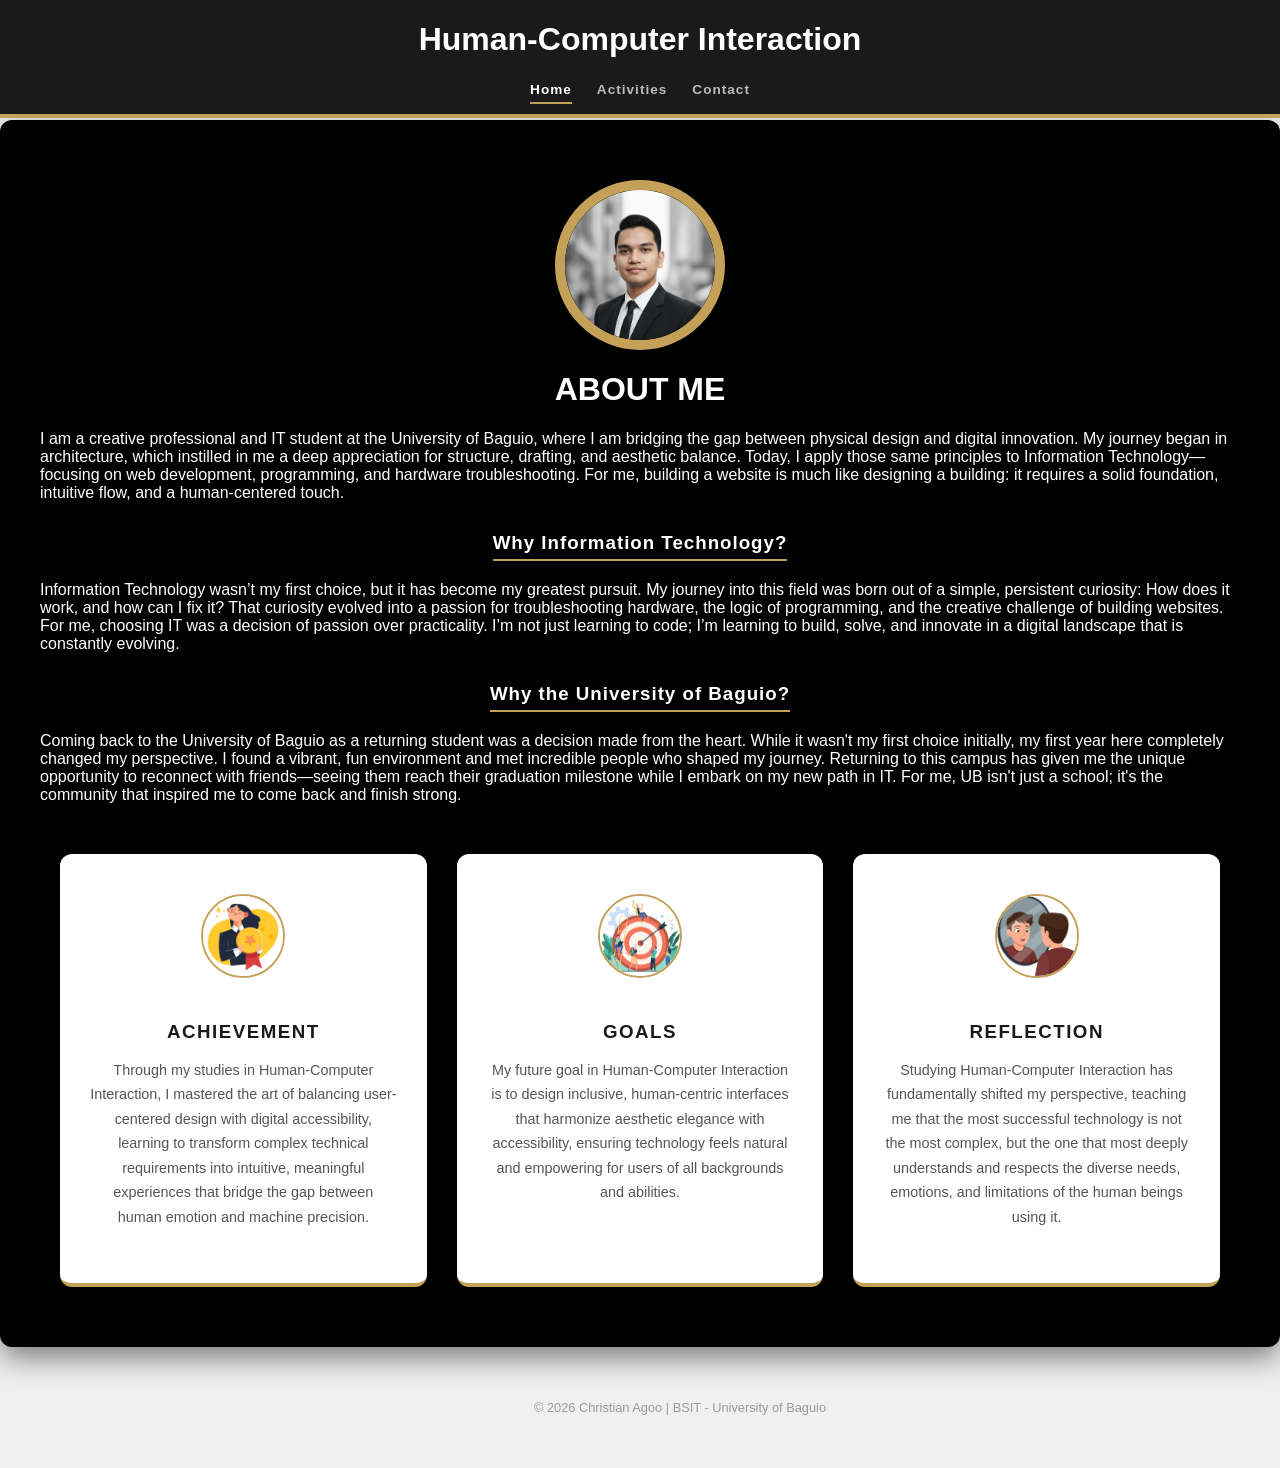
<file: index.html>
<!DOCTYPE html>
<html lang="en">
<head>
    <meta charset="UTF-8">
    <meta name="viewport" content="width=device-width, initial-scale=1.0">
    <title>About Me | Christian Agoo</title>
    <link rel="stylesheet" href="style.css">
</head>
<body>

    <header>
        <div class="container">
            <h1>Human-Computer Interaction</h1>
            <nav>
                <ul>
                    <li><a href="about.html" class="active">Home</a></li>
                    <li><a href="activities.html">Activities</a></li>
                    <li><a href="contact.html">Contact</a></li>
                </ul>
            </nav>
        </div>
    </header>

<main class="content-wrapper">
    <div class="content-box">
        <div class="image-container">
            <img src="Media.jpg" alt="Christian Agoo" class="profile-img">
        </div>

        <div class="text-content about-me-container">
            <h1>ABOUT ME</h1>
            <p>I am a creative professional and IT student at the University of Baguio, where I am bridging the gap between physical design and digital innovation. My journey began in architecture, which instilled in me a deep appreciation for structure, drafting, and aesthetic balance. Today, I apply those same principles to Information Technology—focusing on web development, programming, and hardware troubleshooting. For me, building a website is much like designing a building: it requires a solid foundation, intuitive flow, and a human-centered touch.</p>

            <h3>Why Information Technology?</h3> <p>Information Technology wasn’t my first choice, but it has become my greatest pursuit. My journey into this field was born out of a simple, persistent curiosity: How does it work, and how can I fix it? That curiosity evolved into a passion for troubleshooting hardware, the logic of programming, and the creative challenge of building websites. For me, choosing IT was a decision of passion over practicality. I’m not just learning to code; I’m learning to build, solve, and innovate in a digital landscape that is constantly evolving.</p>

            <h3>Why the University of Baguio?</h3> <p>Coming back to the University of Baguio as a returning student was a decision made from the heart. While it wasn't my first choice initially, my first year here completely changed my perspective. I found a vibrant, fun environment and met incredible people who shaped my journey. Returning to this campus has given me the unique opportunity to reconnect with friends—seeing them reach their graduation milestone while I embark on my new path in IT. For me, UB isn't just a school; it's the community that inspired me to come back and finish strong.</p>
        </div>
    </div>

    <div class="about-grid">
        <div class="about-card">
            <img src="Achievements.jpg" alt="Achievement" class="card-icon">
            <h3>Achievement</h3>
            <p>Through my studies in Human-Computer Interaction, I mastered the art of balancing user-centered design with digital accessibility, learning to transform complex technical requirements into intuitive, meaningful experiences that bridge the gap between human emotion and machine precision.</p>
        </div>

        <div class="about-card">
            <img src="Goals.jpg" alt="Goals" class="card-icon">
            <h3>Goals</h3>
            <p>My future goal in Human-Computer Interaction is to design inclusive, human-centric interfaces that harmonize aesthetic elegance with accessibility, ensuring technology feels natural and empowering for users of all backgrounds and abilities.</p>
        </div>

        <div class="about-card">
            <img src="Reflection.jpg" alt="Reflection" class="card-icon">
            <h3>Reflection</h3>
            <p>Studying Human-Computer Interaction has fundamentally shifted my perspective, teaching me that the most successful technology is not the most complex, but the one that most deeply understands and respects the diverse needs, emotions, and limitations of the human beings using it.</p>
        </div>
    </div>
    </main>

    <footer id="contact">
        <div class="container">
            <p>&copy; 2026 Christian Agoo | BSIT - University of Baguio</p>
        </div>
    </footer>

</body>
</html>
</file>
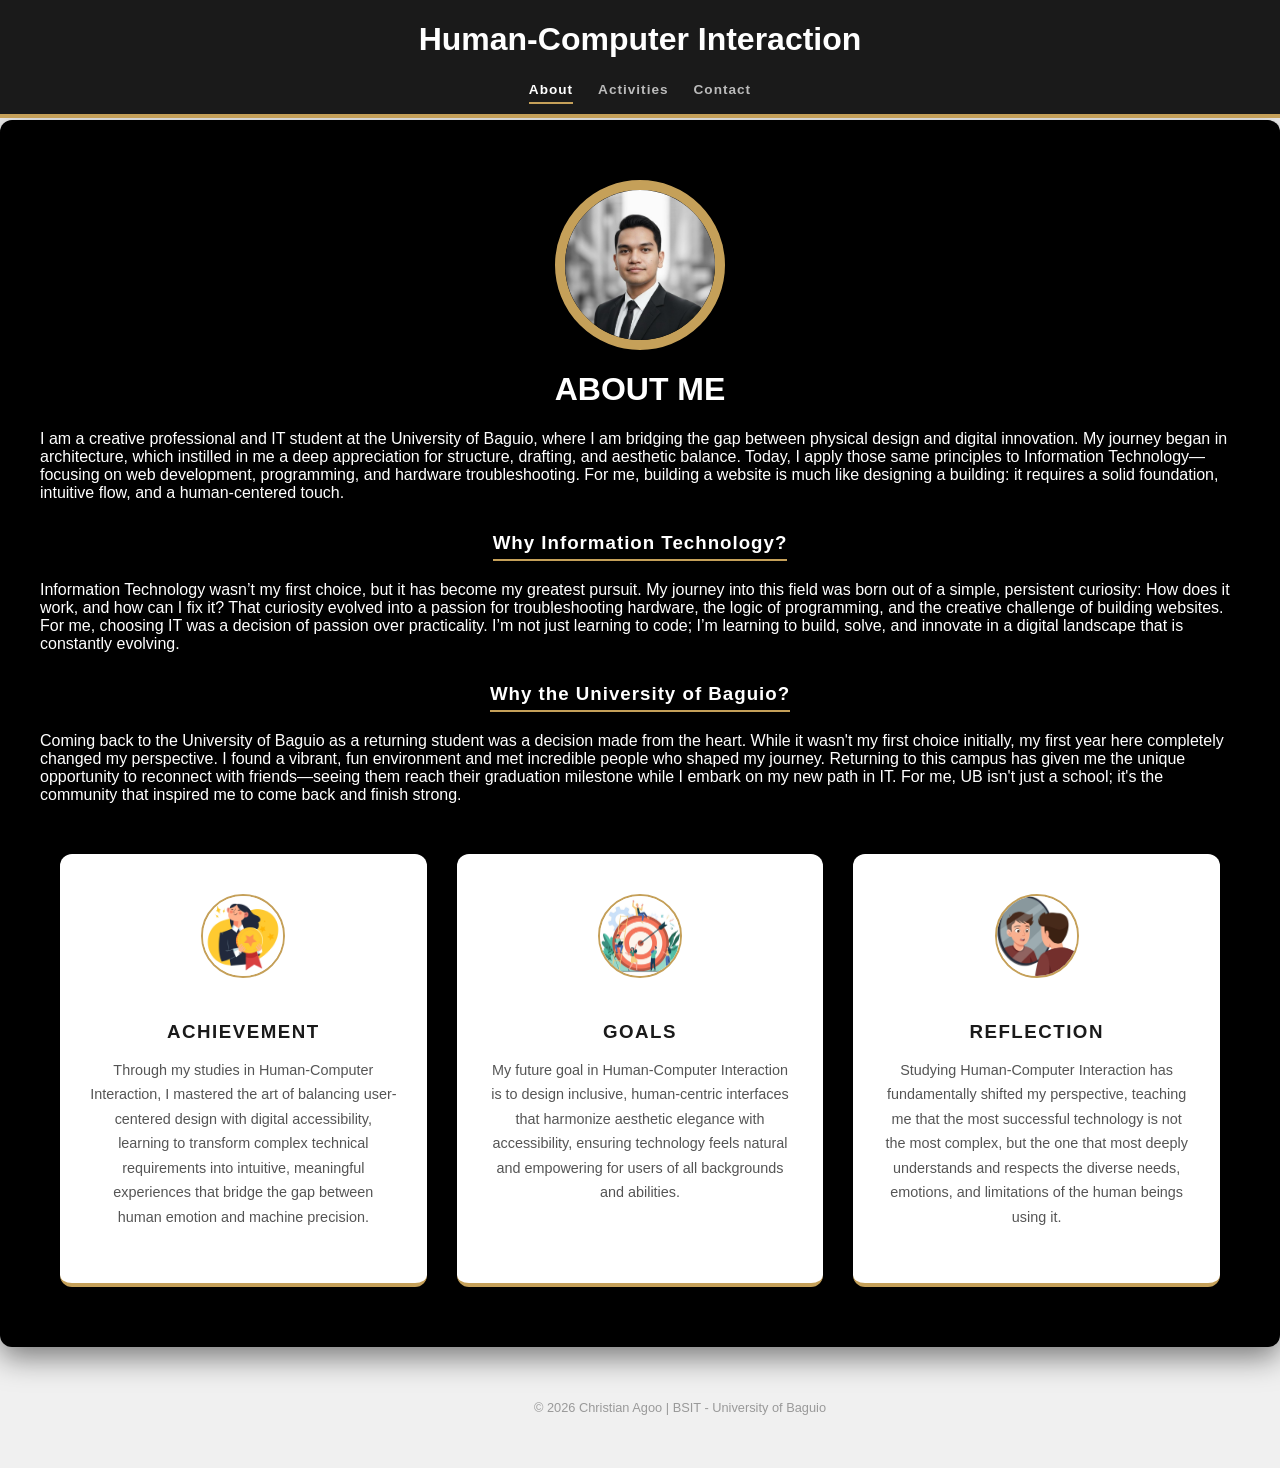
<file: about.html>
<!DOCTYPE html>
<html lang="en">
<head>
    <meta charset="UTF-8">
    <meta name="viewport" content="width=device-width, initial-scale=1.0">
    <title>About Me | Christian Agoo</title>
    <link rel="stylesheet" href="style.css">
</head>
<body>

    <header>
        <div class="container">
            <h1>Human-Computer Interaction</h1>
            <nav>
                <ul>
                    <li><a href="about.html" class="active">About</a></li>
                    <li><a href="activities.html">Activities</a></li>
                    <li><a href="contact.html">Contact</a></li>
                </ul>
            </nav>
        </div>
    </header>

<main class="content-wrapper">
    <div class="content-box">
        <div class="image-container">
            <img src="Media.jpg" alt="Christian Agoo" class="profile-img">
        </div>

        <div class="text-content about-me-container">
            <h1>ABOUT ME</h1>
            <p>I am a creative professional and IT student at the University of Baguio, where I am bridging the gap between physical design and digital innovation. My journey began in architecture, which instilled in me a deep appreciation for structure, drafting, and aesthetic balance. Today, I apply those same principles to Information Technology—focusing on web development, programming, and hardware troubleshooting. For me, building a website is much like designing a building: it requires a solid foundation, intuitive flow, and a human-centered touch.</p>

            <h3>Why Information Technology?</h3> <p>Information Technology wasn’t my first choice, but it has become my greatest pursuit. My journey into this field was born out of a simple, persistent curiosity: How does it work, and how can I fix it? That curiosity evolved into a passion for troubleshooting hardware, the logic of programming, and the creative challenge of building websites. For me, choosing IT was a decision of passion over practicality. I’m not just learning to code; I’m learning to build, solve, and innovate in a digital landscape that is constantly evolving.</p>

            <h3>Why the University of Baguio?</h3> <p>Coming back to the University of Baguio as a returning student was a decision made from the heart. While it wasn't my first choice initially, my first year here completely changed my perspective. I found a vibrant, fun environment and met incredible people who shaped my journey. Returning to this campus has given me the unique opportunity to reconnect with friends—seeing them reach their graduation milestone while I embark on my new path in IT. For me, UB isn't just a school; it's the community that inspired me to come back and finish strong.</p>
        </div>
    </div>

    <div class="about-grid">
        <div class="about-card">
            <img src="Achievements.jpg" alt="Achievement" class="card-icon">
            <h3>Achievement</h3>
            <p>Through my studies in Human-Computer Interaction, I mastered the art of balancing user-centered design with digital accessibility, learning to transform complex technical requirements into intuitive, meaningful experiences that bridge the gap between human emotion and machine precision.</p>
        </div>

        <div class="about-card">
            <img src="Goals.jpg" alt="Goals" class="card-icon">
            <h3>Goals</h3>
            <p>My future goal in Human-Computer Interaction is to design inclusive, human-centric interfaces that harmonize aesthetic elegance with accessibility, ensuring technology feels natural and empowering for users of all backgrounds and abilities.</p>
        </div>

        <div class="about-card">
            <img src="Reflection.jpg" alt="Reflection" class="card-icon">
            <h3>Reflection</h3>
            <p>Studying Human-Computer Interaction has fundamentally shifted my perspective, teaching me that the most successful technology is not the most complex, but the one that most deeply understands and respects the diverse needs, emotions, and limitations of the human beings using it.</p>
        </div>
    </div>
    </main>

    <footer id="contact">
        <div class="container">
            <p>&copy; 2026 Christian Agoo | BSIT - University of Baguio</p>
        </div>
    </footer>

</body>
</html>
</file>
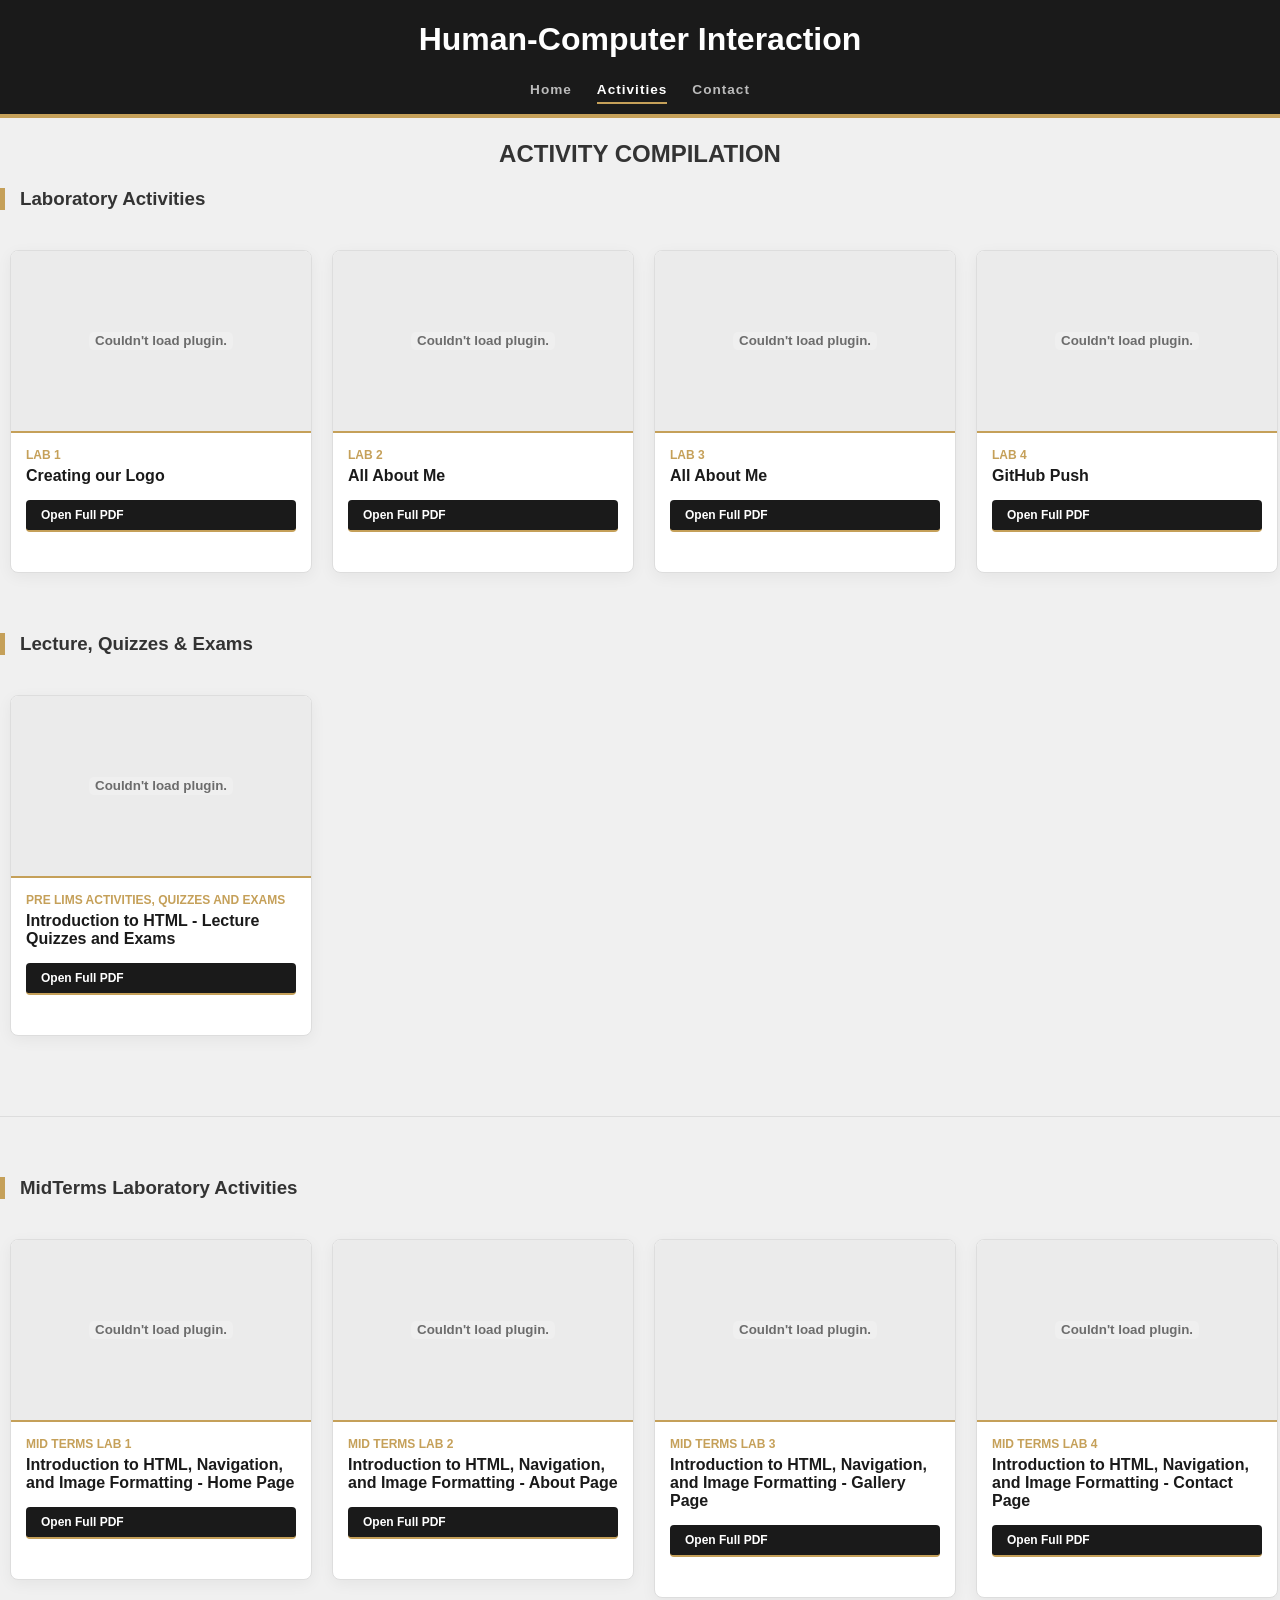
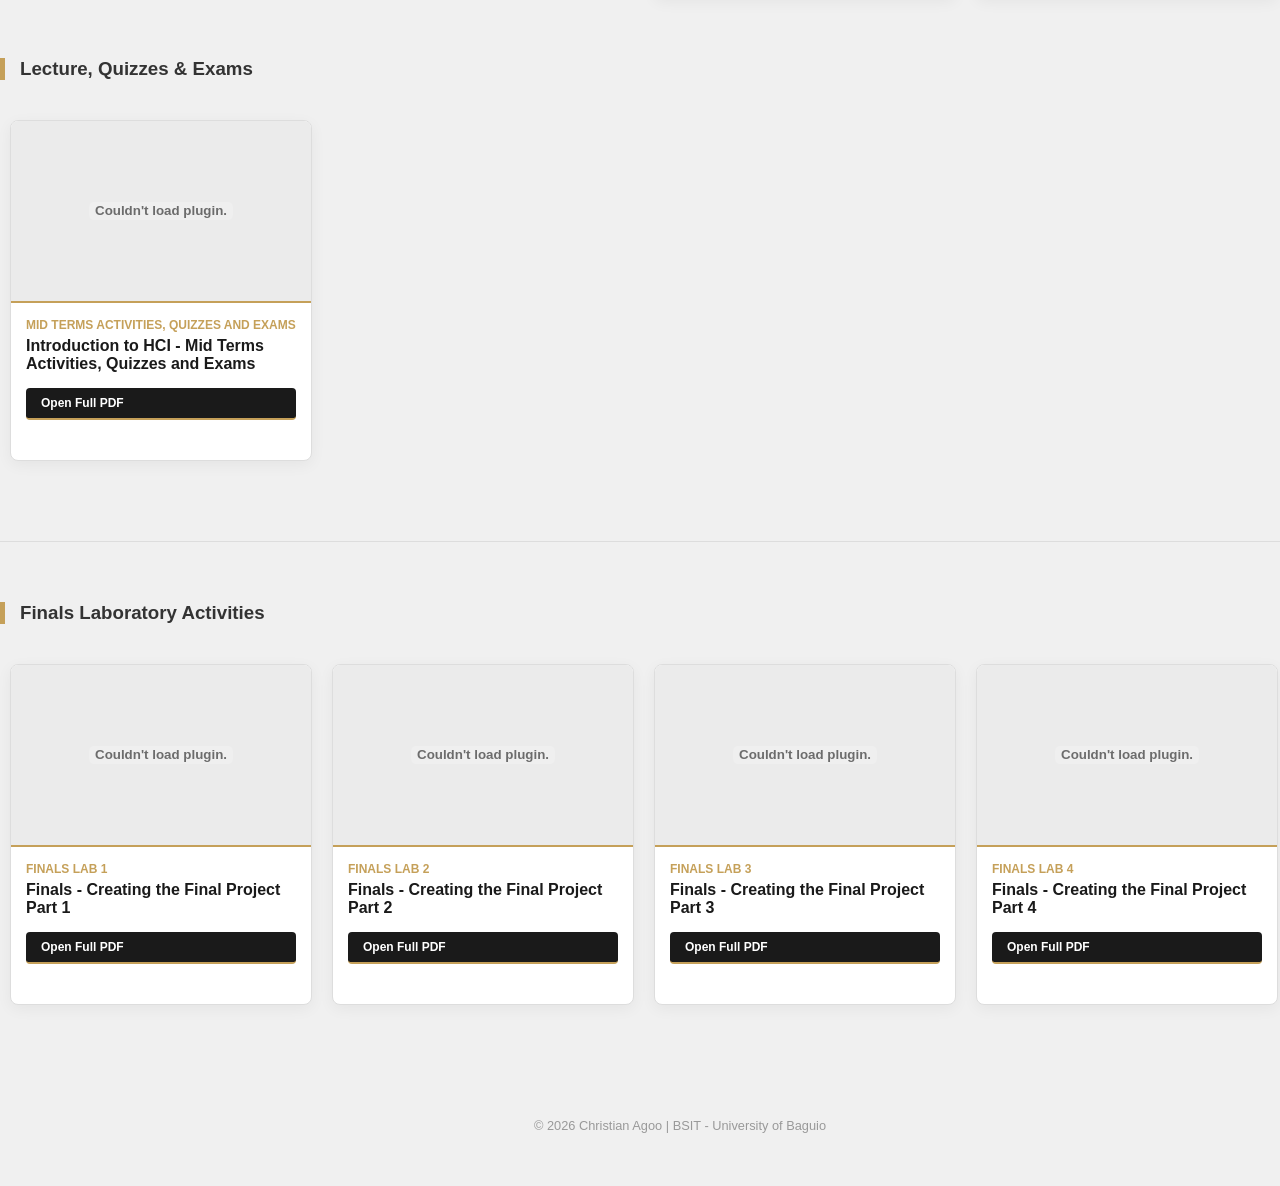
<file: activities.html>
<!DOCTYPE html>
<html lang="en">
<head>
    <meta charset="UTF-8">
    <meta name="viewport" content="width=device-width, initial-scale=1.0">
    <title>Activities | Christian Agoo</title>
    <link rel="stylesheet" href="style.css">
</head>
<body>
    <header>
        <div class="container">
            <h1>Human-Computer Interaction</h1>
            <nav>
                <ul>
                    <li><a href="index.html">Home</a></li>
                    <li><a href="activities.html" class="active">Activities</a></li>
                    <li><a href="contact.html">Contact</a></li>
                </ul>
            </nav>
        </div>
    </header>

   <main class="container">
    
    <section class="activity-category">
        <h1>ACTIVITY COMPILATION</h1>
        <h3>Laboratory Activities</h3>
        <div class="activity-grid scrollable-grid">
            
            <div class="activity-card">
                <div class="pdf-container"><embed src="Lab1.pdf" class="activity-pdf"></div>
                <div class="activity-meta">Lab 1</div>
                <h4>Creating our Logo</h4>
                <a href="Lab1.pdf" target="_blank" class="view-btn">Open Full PDF</a>
            </div>

            <div class="activity-card">
                <div class="pdf-container"><embed src="Lab2.pdf" class="activity-pdf"></div>
                <div class="activity-meta">Lab 2</div>
                <h4>All About Me</h4>
                <a href="Lab2.pdf" target="_blank" class="view-btn">Open Full PDF</a>
            </div>

            <div class="activity-card">
                <div class="pdf-container"><embed src="Lab 3.pdf" class="activity-pdf"></div>
                <div class="activity-meta">Lab 3</div>
                <h4>All About Me</h4>
                <a href="Lab 3.pdf" target="_blank" class="view-btn">Open Full PDF</a>
            </div>

            <div class="activity-card">
                <div class="pdf-container"><embed src="Lab 4.pdf" class="activity-pdf"></div>
                <div class="activity-meta">Lab 4</div>
                <h4>GitHub Push</h4>
                <a href="Lab 4.pdf" target="_blank" class="view-btn">Open Full PDF</a>
            </div>

            <div class="activity-card">
                <div class="pdf-container"><embed src="PreLims Act 3.pdf" class="activity-pdf"></div>
                <div class="activity-meta">Reducing Cognitive Load</div>
                <h4>Reducing Cognitive Load</h4>
                <a href="PreLims Act 3.pdf" target="_blank" class="view-btn">Open Full PDF</a>
            </div>

            </div> 
    </section>


    <section class="activity-category">
        <h3>Lecture, Quizzes & Exams</h3>
        <div class="activity-grid scrollable-grid">
            
            <div class="activity-card">
                <div class="pdf-container"><embed src="PreLims Activities.docx.pdf" class="activity-pdf"></div>
                <div class="activity-meta">Pre Lims Activities, Quizzes and Exams</div>
                <h4>Introduction to HTML - Lecture Quizzes and Exams</h4>
                <a href="PreLims Activities.docx.pdf" target="_blank" class="view-btn">Open Full PDF</a>
            </div>
    </section>

</main>

        <hr class="divider">

    <section class="activity-category">
        <h3>MidTerms Laboratory Activities</h3>
        <div class="activity-grid scrollable-grid">
            
            <div class="activity-card">
                <div class="pdf-container"><embed src="Lab 5.pdf" class="activity-pdf"></div>
                <div class="activity-meta">Mid Terms Lab 1</div>
                <h4>Introduction to HTML, Navigation, and Image Formatting - Home Page</h4>
                <a href="Lab 5.pdf" target="_blank" class="view-btn">Open Full PDF</a>
            </div>

            <div class="activity-card">
                <div class="pdf-container"><embed src="Lab 6.pdf" class="activity-pdf"></div>
                <div class="activity-meta">Mid Terms Lab 2</div>
                <h4>Introduction to HTML, Navigation, and Image Formatting - About Page</h4>
                <a href="Lab 6.pdf" target="_blank" class="view-btn">Open Full PDF</a>
            </div>

            <div class="activity-card">
                <div class="pdf-container"><embed src="Lab 7.pdf" class="activity-pdf"></div>
                <div class="activity-meta">Mid Terms Lab 3</div>
                <h4>Introduction to HTML, Navigation, and Image Formatting - Gallery Page</h4>
                <a href="Lab 7.pdf" target="_blank" class="view-btn">Open Full PDF</a>
            </div>

            <div class="activity-card">
                <div class="pdf-container"><embed src="Lab 8.pdf" class="activity-pdf"></div>
                <div class="activity-meta">Mid Terms Lab 4</div>
                <h4>Introduction to HTML, Navigation, and Image Formatting - Contact Page</h4>
                <a href="Lab 8.pdf" target="_blank" class="view-btn">Open Full PDF</a>
            </div>

            <div class="activity-card">
                <div class="pdf-container"><embed src="MidTerms Act 4.pdf" class="activity-pdf"></div>
                <div class="activity-meta">Awareness in a shared Workplace</div>
                <h4>Reducing Cognitive Load - Awareness in a shared workspace</h4>
                <a href="MidTerms Act 4.pdf" target="_blank" class="view-btn">Open Full PDF</a>
            </div>

            </div> 
    </section>

        <section class="activity-category">
            <h3>Lecture, Quizzes & Exams</h3>
            <div class="activity-grid scrollable-grid">
                
                <div class="activity-card">
                    <div class="pdf-container"><embed src="MidTerms Activities.pdf" class="activity-pdf"></div>
                    <div class="activity-meta">Mid Terms Activities, Quizzes and Exams</div>
                    <h4>Introduction to HCI - Mid Terms Activities, Quizzes and Exams</h4>
                    <a href="MidTerms Activities.pdf" target="_blank" class="view-btn">Open Full PDF</a>
                </div>
        </section>

        <hr class="divider">

    <section class="activity-category">
        <h3>Finals Laboratory Activities</h3>
        <div class="activity-grid scrollable-grid">
            
            <div class="activity-card">
                <div class="pdf-container"><embed src="Finals 1.pdf" class="activity-pdf"></div>
                <div class="activity-meta">Finals Lab 1</div>
                <h4>Finals - Creating the Final Project Part 1</h4>
                <a href="#" target="_blank" class="view-btn">Open Full PDF</a>
            </div>

            <div class="activity-card">
                <div class="pdf-container"><embed src="Finals 2.pdf" class="activity-pdf"></div>
                <div class="activity-meta">Finals Lab 2</div>
                <h4>Finals - Creating the Final Project Part 2</h4>
                <a href="#" target="_blank" class="view-btn">Open Full PDF</a>
            </div>

            <div class="activity-card">
                <div class="pdf-container"><embed src="Finals 3.pdf" class="activity-pdf"></div>
                <div class="activity-meta">Finals Lab 3</div>
                <h4>Finals - Creating the Final Project Part 3</h4>
                <a href="#" target="_blank" class="view-btn">Open Full PDF</a>
            </div>

            <div class="activity-card">
                <div class="pdf-container"><embed src="Finals 4.pdf" class="activity-pdf"></div>
                <div class="activity-meta">Finals Lab 4</div>
                <h4>Finals - Creating the Final Project Part 4</h4>
                <a href="#" target="_blank" class="view-btn">Open Full PDF</a>
            </div>

            <div class="activity-card">
                <div class="pdf-container"><embed src="Finals 5.pdf" class="activity-pdf"></div>
                <div class="activity-meta">Finals Lab 5</div>
                <h4>Finals - Creating the Final Project Presentation</h4>
                <a href="Finals 5.pdf" target="_blank" class="view-btn">Open Full PDF</a>
            </div>

            </div> 

    </section>

    </main>

    <footer>
        <div class="container">
            <p>&copy; 2026 Christian Agoo | BSIT - University of Baguio</p>
        </div>
    </footer>
</body>
</html>
</file>
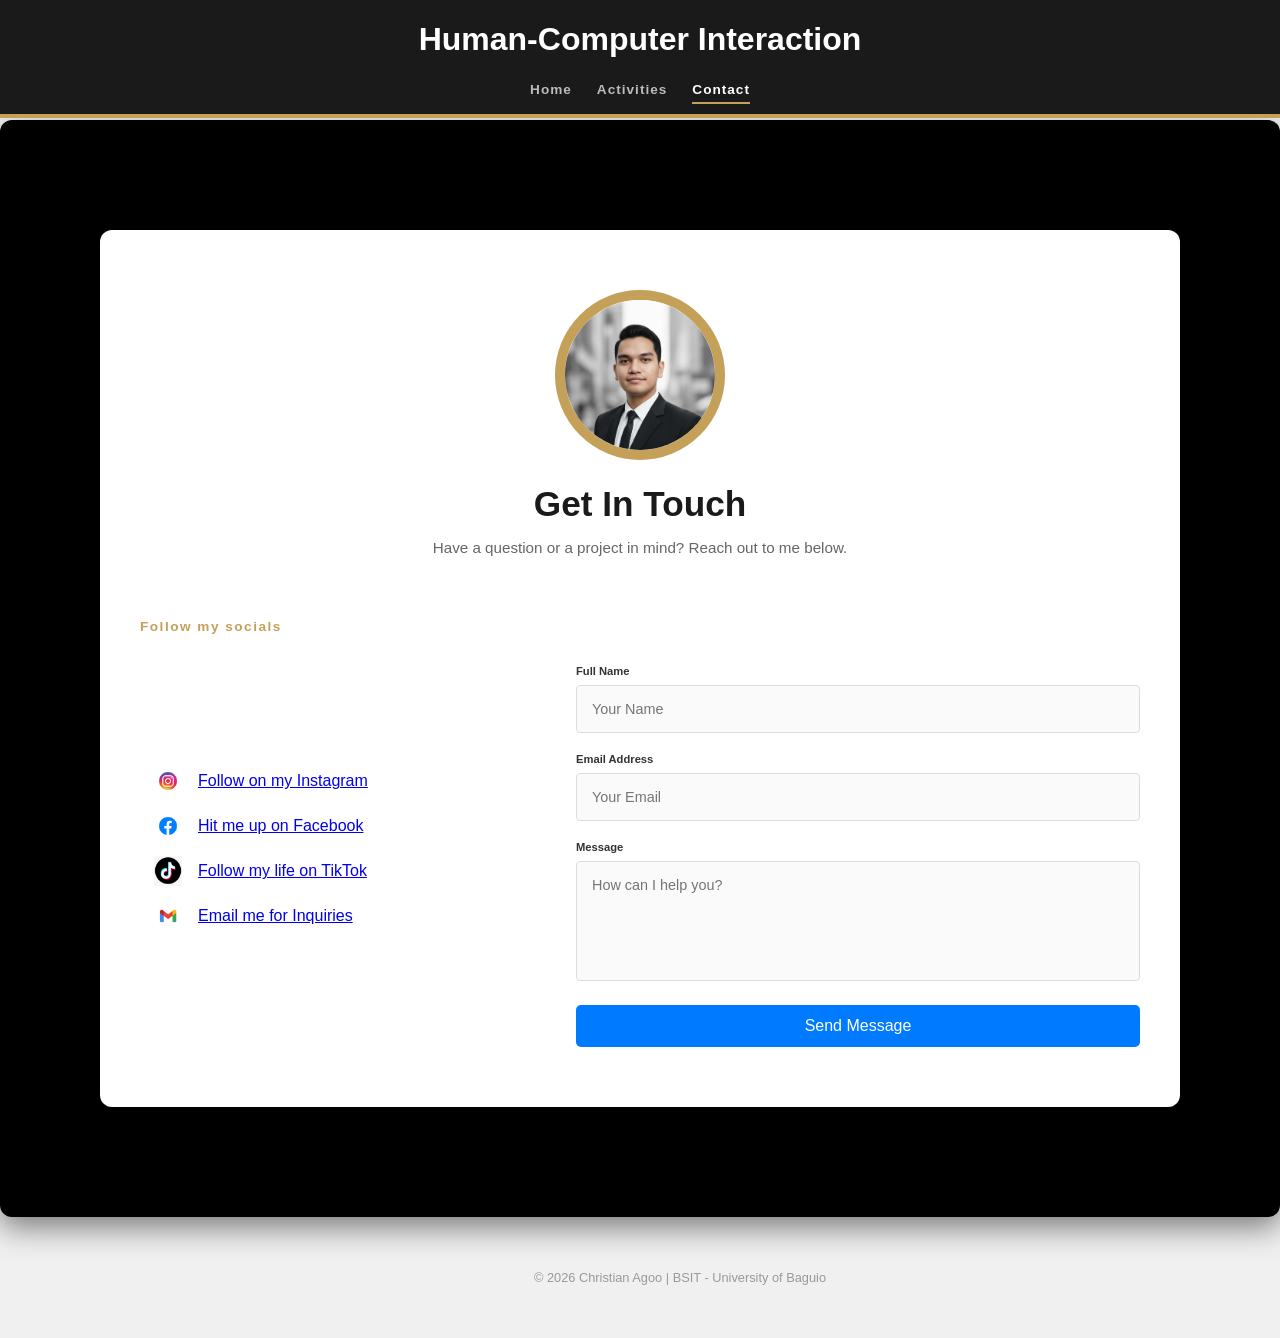
<file: contact.html>
<!DOCTYPE html>
<html lang="en">
<head>
    <meta charset="UTF-8">
    <meta name="viewport" content="width=device-width, initial-scale=1.0">
    <title>Contact | Christian Agoo</title>
    <link rel="stylesheet" href="style.css">
</head>
<body>

    <header>
        <div class="container">
            <h1>Human-Computer Interaction</h1>
            <nav>
                <ul>
                    <li><a href="index.html">Home</a></li>
                    <li><a href="activities.html">Activities</a></li>
                    <li><a href="contact.html" class="active">Contact</a></li>
                </ul>
            </nav>
        </div>
    </header>

    <main class="content-wrapper">
        <div class="main-container">
            <div class="image-container">
                <img src="Media.jpg" alt="Creator" class="round-image">
            </div>

            <h1 class="page-title">Get In Touch</h1>
            <p class="subtitle">Have a question or a project in mind? Reach out to me below.</p>

            <div class="contact-wrapper">
                <div class="contact-details">
                    <h3>Follow my socials</h3>
                    <p><strong>Christian P. Agoo</strong></p>
                    <p>IT Student at the University of Baguio</p>
                    <p>Connect with me through the following links:</p>

                    <div class="social-button-container">
                        <a href="https://www.instagram.com/xshianags/" class="social-btn" target="_blank">
                            <img src="Instagram.jpg" alt="IG">
                            <span>Follow on my Instagram</span>
                        </a>
                        <a href="https://www.facebook.com/superxshian" class="social-btn" target="_blank">
                            <img src="Facebook.jpg" alt="FB">
                            <span>Hit me up on Facebook</span>
                        </a>
                        <a href="https://www.tiktok.com/@xshian_" class="social-btn" target="_blank">
                            <img src="Tiktok.jpg" alt="TT">
                            <span>Follow my life on TikTok</span>
                        </a>
                        <a href="mailto:agoo.christian@gmail.com" class="social-btn">
                            <img src="Email.jpg" alt="Email">
                            <span>Email me for Inquiries</span>
                        </a>
                    </div>
                </div>

                <div class="contact-form">
                    <h3>Send an Inquiry</h3>
                    <form action="https://formspree.io/f/xqendwbz" method="POST">
                        <label for="name">Full Name</label>
                        <input type="text" id="name" name="name" placeholder="Your Name" required>

                        <label for="email">Email Address</label>
                        <input type="email" id="email" name="email" placeholder="Your Email" required>

                        <label for="message">Message</label>
                        <textarea id="message" name="message" placeholder="How can I help you?" required></textarea>

                        <button type="submit" class="submit-btn">Send Message</button>
                    </form>
                </div>
            </div>
        </div>
    </main>

    <footer>
        <div class="container">
            <p>&copy; 2026 Christian Agoo | BSIT - University of Baguio</p>
        </div>
    </footer>

</body>
</html>
</file>
<file: style.css>
.about-me-container h3, 
.text-content h3 {
    text-align: center;
    margin: 30px auto 20px auto; /* Adds clean spacing */
    width: fit-content; /* Constrains the width for precise centering */
    border-bottom: 2px solid var(--accent-gold); /* Reuses your gold color */
    padding-bottom: 5px;
    letter-spacing: 1px;
}
/* About Grid Layout */
.about-grid {
    display: grid;
    grid-template-columns: repeat(auto-fit, minmax(300px, 1fr));
    gap: 30px;
    margin-top: 50px;
    padding: 0 20px;
}

.about-card {
    background: #ffffff;
    padding: 40px 30px;
    border-radius: 12px;
    box-shadow: 0 5px 20px rgba(0,0,0,0.05);
    border-bottom: 4px solid var(--accent-gold);
    text-align: center;
    transition: transform 0.3s ease;
}

.about-card:hover {
    transform: translateY(-10px);
}

.card-icon {
    width: 80px;
    height: 80px;
    border-radius: 50%;
    object-fit: cover;
    margin-bottom: 20px;
    border: 2px solid var(--accent-gold);
}


.about-card h3 {
    margin-bottom: 15px;
    font-family: 'Segoe UI', sans-serif;
    color: var(--dark-bg);
    text-transform: uppercase;
    letter-spacing: 1.5px;
}

.about-card p {
    font-size: 0.9rem;
    color: #555;
    line-height: 1.7;
}

/* Responsive Fix */
@media (max-width: 768px) {
    .about-grid {
        grid-template-columns: 1fr;
    }
}
/* Layout Variables */
:root {
    --accent-gold: #C5A059;
    --dark-bg: #1A1A1A;
    --text-muted: #777;
    --card-bg: #FFFFFF;
}

body {
    font-family: 'Segoe UI', Tahoma, Geneva, Verdana, sans-serif;
    margin: 0;
    background-color: #f0f0f0;
    color: #333;
    padding-top: 120px;
}
h1{
    text-align: center;
    font-family:'Segoe UI', Tahoma, Geneva, Verdana, sans-serif;
}
/* Header & Navigation */
header {
    background-color: var(--dark-bg);
    color: white;
    padding: -10px;
    text-align: center;
    border-bottom: 4px solid var(--accent-gold);
    position: fixed;
    top: 0;
    left: 0;
    width: 100%;
    z-index: 1000;
}
.hero-section{
    font-style: 'Aria', sans-serif;
    color: #000000;
    font-size: 1.1 rem;
    text-align: center;
    margin-bottom: 20px;
}
.logo-container {
    display: flex;
    justify-content: center;
    align-items: center;
    gap: 12px;
    margin-bottom: 10px;
}

.logo-img {
    width: 45px;
    height: 45px;
    border-radius: 50%;
    object-fit: cover;
    border: 2px solid var(--accent-gold);
}

/* Navigation Container */
nav ul {
    list-style: none;
    padding: 0;
    display: flex;
    justify-content: center;
    gap: 25px;
    margin-top: 15px;
}

/* Base Link Style */
nav a {
    color: #bbb;
    text-decoration: none;
    font-weight: bold;
    font-size: 0.85rem;
    letter-spacing: 1px;
    padding-bottom: 5px;
    border-bottom: 2px solid transparent;
    transition: all 0.3s ease; /* Smooth transition for hover */
}

/* Hover Effect - Gold underline and white text */
nav a:hover {
    color: #ffffff;
    border-bottom: 2px solid #C5A059; /* Gold accent */
}


nav a.active {
    color: #ffffff;
    border-bottom: 2px solid #C5A059;
}

/* Content Container */
.content-wrapper {
    background-color: #000000; /* Pure black background */
    color: #ffffff; /* White text for contrast */
    padding: 60px 40px;
    border-radius: 12px;
    box-shadow: 0 10px 30px rgba(0,0,0,0.5); /* Stronger shadow for dark mode */
}
.image-container{
    display: flex;
    justify-content: center;
    align-items: center;
    width: 100%;
}
.image-container img{
    border-radius: 50%;
    width: 150px;
    height: 150px;
    object-fit: cover;
    border: 10px solid #C5A059;
}
/* Container to help with button placement */
.button-container {
    margin-top: 40px;
    text-align: center;
    padding-bottom: 20px;
}
.main-title-box {
    margin-bottom: 40px;
    text-align: center;
}

.main-subtitle {
    color: var(--text-muted);
    font-size: 0.95rem;
}
.project-id {
    font-weight: bold;
    font-size: 0.75rem;
    color: #222;
    margin-bottom: 4px;
}

.project-desc {
    font-size: 0.65rem;
    color: var(--text-muted);
    text-align: center;
    line-height: 1.3;
}

/* Footer Styling */
footer {
    text-align: center;
    padding: 40px;
    font-size: 0.8rem;
    color: #999;
    clear: both;
    width: 100%;
}
/*Contact CSS*/
/* Contact Page Main Container */
.main-container {
    max-width: 1000px;
    margin: 50px auto;
    background: #ffffff;
    padding: 60px 40px;
    border-radius: 12px;
    box-shadow: 0 10px 30px rgba(0,0,0,0.05);
}

.page-title {
    text-align: center;
    font-size: 2.2rem;
    margin-bottom: 10px;
    color: #1A1A1A;
}

.subtitle {
    text-align: center;
    color: #666;
    margin-bottom: 50px;
    font-size: 0.95rem;
}

/* Two-Column Grid Layout */
.contact-wrapper {
    display: grid;
    grid-template-columns: 1fr 1.5fr; /* Sidebar for info, wider space for form */
    gap: 60px;
}

/* Left Column: Contact Details */
.contact-details h3 {
    color: #C5A059; /* Accent Gold */
    font-size: 0.85rem;
    letter-spacing: 1.5px;
    margin-bottom: 30px;
}

.detail-group {
    margin-bottom: 25px;
}

.detail-label {
    display: block;
    font-weight: bold;
    font-size: 0.7rem;
    margin-bottom: 5px;
    color: #333;
}

.detail-info {
    color: #777;
    font-size: 0.85rem;
    line-height: 1.6;
}

/* Right Column: Contact Form */
.contact-form label {
    display: block;
    font-size: 0.7rem;
    font-weight: bold;
    margin-bottom: 8px;
    color: #333;
}

.contact-form input, 
.contact-form textarea {
    width: 100%;
    padding: 15px;
    margin-bottom: 20px;
    border: 1px solid #ddd;
    border-radius: 4px;
    background-color: #fafafa;
    box-sizing: border-box; /* Crucial for keeping inputs inside the container */
    font-family: inherit;
    font-size: 0.9rem;
}

.contact-form textarea {
    height: 120px;
    resize: none;
}

.contact-form input:focus, 
.contact-form textarea:focus {
    outline: none;
    border-color: #C5A059; /* Gold border on click */
}
/* Targeting the icons inside the social buttons */
.social-btn img {
    width: 30px; 
    height: 30px; 
    object-fit: contain;
    margin-right: 15px;
    vertical-align: middle;
}
.social-btn {
    display: flex;
    align-items: center;
    justify-content: flex-start;
    width: 100%; 
    max-width: 350px;
    margin: 0 auto 15px auto;
}

/* Form Action Button */
.submit-btn {
    background-color: #007bff; /* Or your brand color */
    color: white;
    padding: 12px 20px;
    border: none;
    border-radius: 5px;
    cursor: pointer;
    font-size: 16px;
    transition: background 0.3s ease;
    width: 100%;
}

.submit-btn:hover {
    background-color: #0056b3;
}

/* Make sure inputs look clean */
input, textarea {
    width: 100%;
    padding: 10px;
    margin-bottom: 15px;
    border: 1px solid #ccc;
    border-radius: 4px;
    font-family: inherit;
}
/* Activities Page Specifics */
.term-title {
    background-color: #1A1A1A;
    color: #C5A059; /* Accent Gold */
    padding: 10px 20px;
    margin: 40px 0 20px 0;
    text-transform: uppercase;
    letter-spacing: 2px;
    font-size: 1.2rem;
    border-radius: 4px;
}

.activity-category h3 {
    text-align: left;
    margin: 20px 0;
    color: #333;
    border-left: 5px solid #C5A059;
    padding-left: 15px;
}

.activity-grid {
    display: grid;
    grid-template-columns: repeat(auto-fill, minmax(280px, 1fr));
    gap: 20px;
    margin-bottom: 40px;
}

.activity-card {
    background: #fff;
    border-radius: 8px;
    overflow: hidden; /* Clips the image to the border radius */
    box-shadow: 0 4px 15px rgba(0,0,0,0.05);
    transition: transform 0.3s ease;
    text-align: left;
    padding-bottom: 20px;
}

.activity-card:hover {
    transform: translateY(-5px);
}

.activity-img {
    width: 100%;
    height: 180px;
    object-fit: cover; /* Ensures screenshots look good regardless of size */
    border-bottom: 2px solid #f0f0f0;
}

.activity-meta {
    padding: 15px 15px 0 15px;
    font-size: 0.75rem;
    font-weight: bold;
    color: #C5A059;
    text-transform: uppercase;
}

.activity-card h4 {
    padding: 5px 15px;
    margin: 0;
    color: #1A1A1A;
}

.activity-card p {
    padding: 0 15px;
    font-size: 0.85rem;
    color: #666;
}

.divider {
    border: 0;
    height: 1px;
    background: #ddd;
    margin: 60px 0;
}

.empty {
    padding: 50px;
    text-align: center;
    color: #999;
    font-style: italic;
    background: #f9f9f9;
    border: 1px dashed #ccc;
}
/* --- PDF Preview Styling --- */

.pdf-container {
    width: 100%;
    height: 250px; /* Adjust height for the preview window */
    overflow: hidden;
    background: #ebebeb;
    border-bottom: 2px solid var(--accent-gold);
}

.activity-pdf {
    width: 100%;
    height: 100%;
    border: none;
    pointer-events: none; /* Prevents the PDF scrollbar from appearing in the small thumbnail */
}

/* Added a button style for better UX */
.view-btn {
    display: inline-block;
    margin: 10px 15px 20px;
    padding: 8px 15px;
    background-color: var(--dark-bg);
    color: #fff;
    text-decoration: none;
    font-size: 0.75rem;
    font-weight: bold;
    border-radius: 4px;
    border-bottom: 2px solid var(--accent-gold);
    transition: background 0.3s ease;
}

.view-btn:hover {
    background-color: #333;
    color: var(--accent-gold);
}

/* Card adjustment to fit the button */
.activity-card {
    display: flex;
    flex-direction: column;
    justify-content: space-between;
}
/* Responsive Fix for Phones */
@media (max-width: 768px) {
    .contact-wrapper {
        grid-template-columns: 1fr;
        gap: 40px;
    }
    
    .main-container {
        margin: 20px;
        padding: 40px 20px;
    }
}
/* --- The 4x2 Grid Controller --- */
.activity-grid {
    display: grid;
    /* Forces exactly 4 columns */
    grid-template-columns: repeat(4, 1fr); 
    gap: 20px;
    padding: 20px 0;
    width: 100%;
}

/* Ensure the cards don't get too wide or distorted */
.activity-card {
    background: #fff;
    border: 1px solid #ddd;
    border-radius: 8px;
    display: flex;
    flex-direction: column;
    justify-content: space-between;
    height: 100%; /* Keeps cards uniform */
}

/* Adjust PDF preview for smaller grid boxes */
.pdf-container {
    width: 100%;
    height: 150px; /* Reduced height to fit 4-column layout */
    overflow: hidden;
}

/* Responsive: 2 columns for tablets, 1 for phones */
@media (max-width: 1100px) {
    .activity-grid {
        grid-template-columns: repeat(2, 1fr);
    }
}

@media (max-width: 650px) {
    .activity-grid {
        grid-template-columns: 1fr;
    }
}
/* --- Horizontal Scroll Container --- */
.scrollable-grid {
    display: flex; /* Lines cards up horizontally */
    flex-wrap: nowrap; /* Prevents cards from dropping to the next line */
    overflow-x: auto; /* Enables horizontal scrolling */
    overflow-y: hidden;
    gap: 20px;
    padding: 20px 10px;
    scroll-behavior: smooth;
    -webkit-overflow-scrolling: touch; /* Smooth scrolling for mobile */
}

/* Custom Scrollbar Styling for a cleaner look */
.scrollable-grid::-webkit-scrollbar {
    height: 8px;
}
.scrollable-grid::-webkit-scrollbar-track {
    background: #f1f1f1;
    border-radius: 10px;
}
.scrollable-grid::-webkit-scrollbar-thumb {
    background: var(--accent-gold);
    border-radius: 10px;
}

/* Set a fixed width for the cards so they don't shrink */
.scrollable-grid .activity-card {
    flex: 0 0 300px; /* Card will not grow or shrink, stays 300px wide */
    background: #fff;
    border: 1px solid #ddd;
    border-radius: 8px;
    height: 100%;
}

.pdf-container {
    width: 100%;
    height: 180px;
    overflow: hidden;
}
</file>
